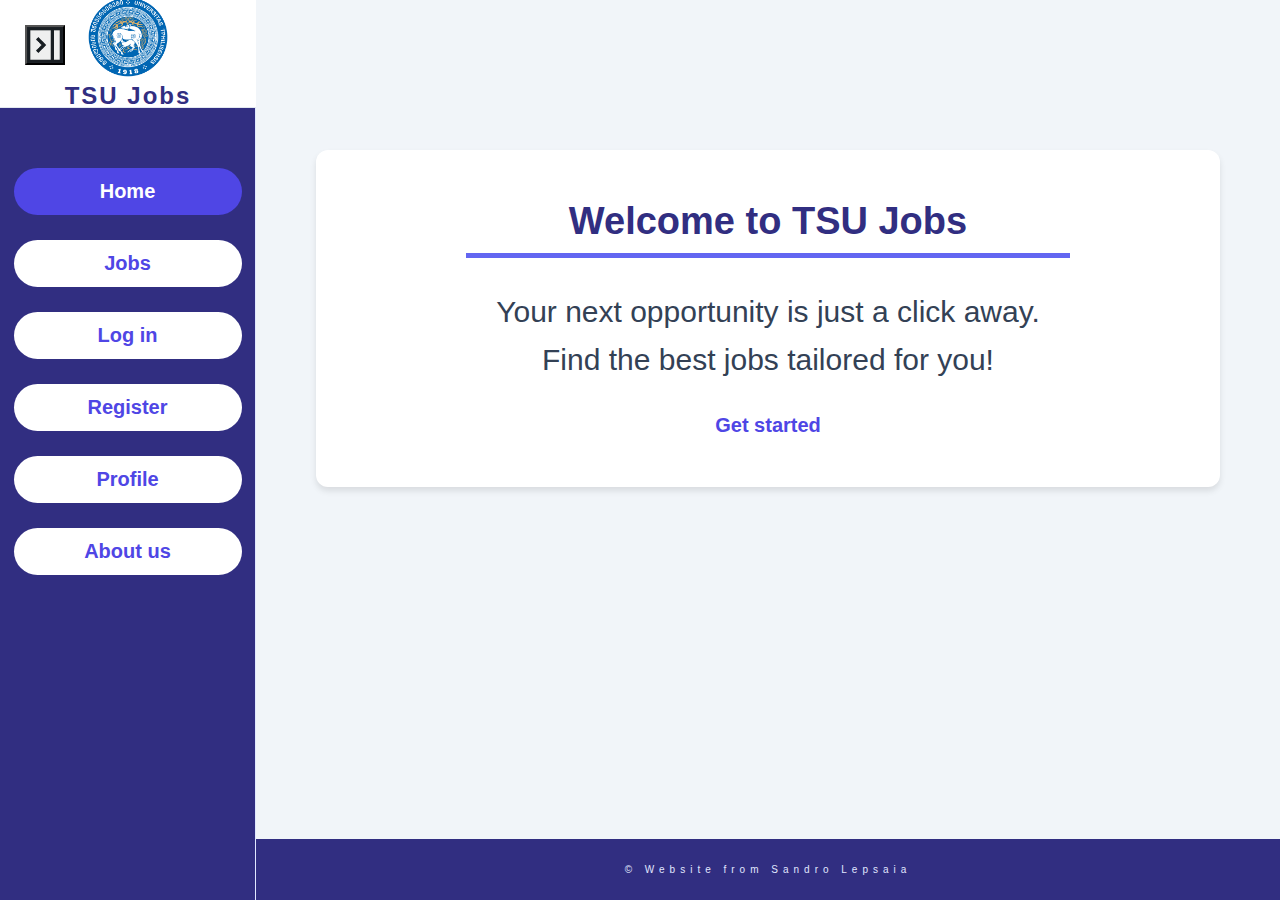
<file: index.html>
<!DOCTYPE html>
<html lang="en">
<head>
    <meta charset="UTF-8">
    <meta name="viewport" content="width=device-width, initial-scale=1.0">
    <title>TSU Jobs - Home</title>
    <link rel="stylesheet" href="style.css">
</head>
<body>
    <header class="left_header">
        <img src="/images/TSU_Logo.png" alt="Tsu logo" class="logo">
        <h1 class="title">TSU Jobs</h1>
        <button id="hide-sidebar"></button> 
    </header>

    <section class="left_area">
        <nav class="main_buttons">
            <a href="index.html" class="nav-link">Home</a>
            <a href="jobs.html" class="nav-link">Jobs</a>
            <a href="login.php" class="nav-link">Log in</a>
            <a href="register.html" class="nav-link">Register</a>
            <a href="profile.php" class="nav-link">Profile</a>

            <a href="about.html" class="nav-link">About us</a>
        </nav>
    </section>

    <main class="main">
        <aside class="main_info">
            <h1 class="welcome">Welcome to TSU Jobs</h1>
            <p class="information">Your next opportunity is just a click away.
                Find the best jobs tailored for you!</p>
            <a href="jobs.html" class="nav-link">Get started</a>
        </aside>
    </main>
    
    <footer class="footer">
        <p class="footer-text">&copy; Website from Sandro Lepsaia</p>
    </footer>
    <script src="script.js"></script>
</body>
</html>
</file>
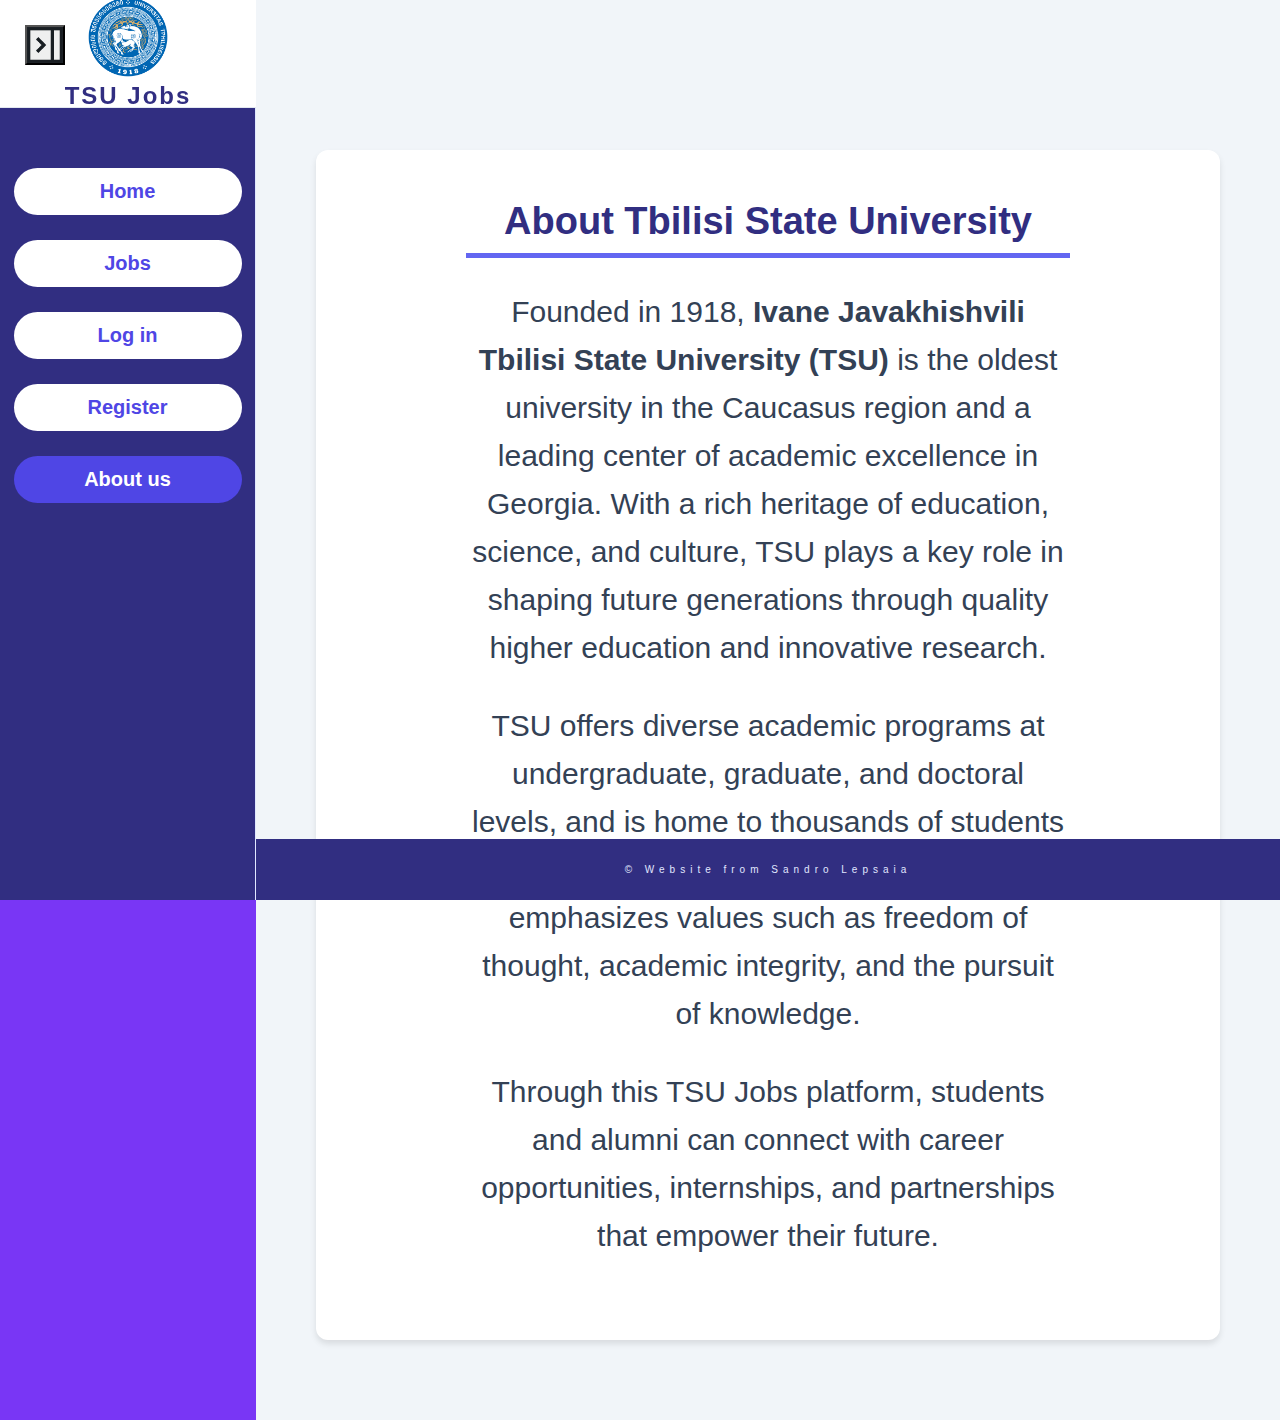
<file: about.html>
<!DOCTYPE html>
<html lang="en">
<head>
    <meta charset="UTF-8">
    <meta name="viewport" content="width=device-width, initial-scale=1.0">
    <title>About Us - TSU Jobs</title>
    <link rel="stylesheet" href="style.css">
</head>
<body>
    <header class="left_header">
            <img src="\images\TSU_Logo.png" alt="Tsu logo" class="logo">
            <h1 class="title">TSU Jobs</h1>
            <button id="hide-sidebar"></button> 

    </header>

    <section class="left_area">
         <nav class="main_buttons">
            <a href="index.html" class="nav-link">Home</a>
            <a href="jobs.html" class="nav-link">Jobs</a>
            <a href="login.php" class="nav-link">Log in</a>
            <a href="register.html" class="nav-link">Register</a>
            <a href="about.html" class="nav-link">About us</a>
        </nav>
    </section>

    <main class="main">
        <section class="main_info">
            <h1 class="welcome">About Tbilisi State University</h1>
            <p class="information">
                Founded in 1918, <strong>Ivane Javakhishvili Tbilisi State University (TSU)</strong> is the oldest university in the Caucasus region and a leading center of academic excellence in Georgia. With a rich heritage of education, science, and culture, TSU plays a key role in shaping future generations through quality higher education and innovative research.
            </p>
            <p class="information">
                TSU offers diverse academic programs at undergraduate, graduate, and doctoral levels, and is home to thousands of students and faculty members. The university emphasizes values such as freedom of thought, academic integrity, and the pursuit of knowledge.
            </p>
            <p class="information">
                Through this TSU Jobs platform, students and alumni can connect with career opportunities, internships, and partnerships that empower their future.
            </p>
        </section>
    </main>

    <footer class="footer">
        <p class="footer-text">&copy; Website from Sandro Lepsaia</p>
    </footer>
    <script src="script.js"></script>

</body>

</html>
</file>
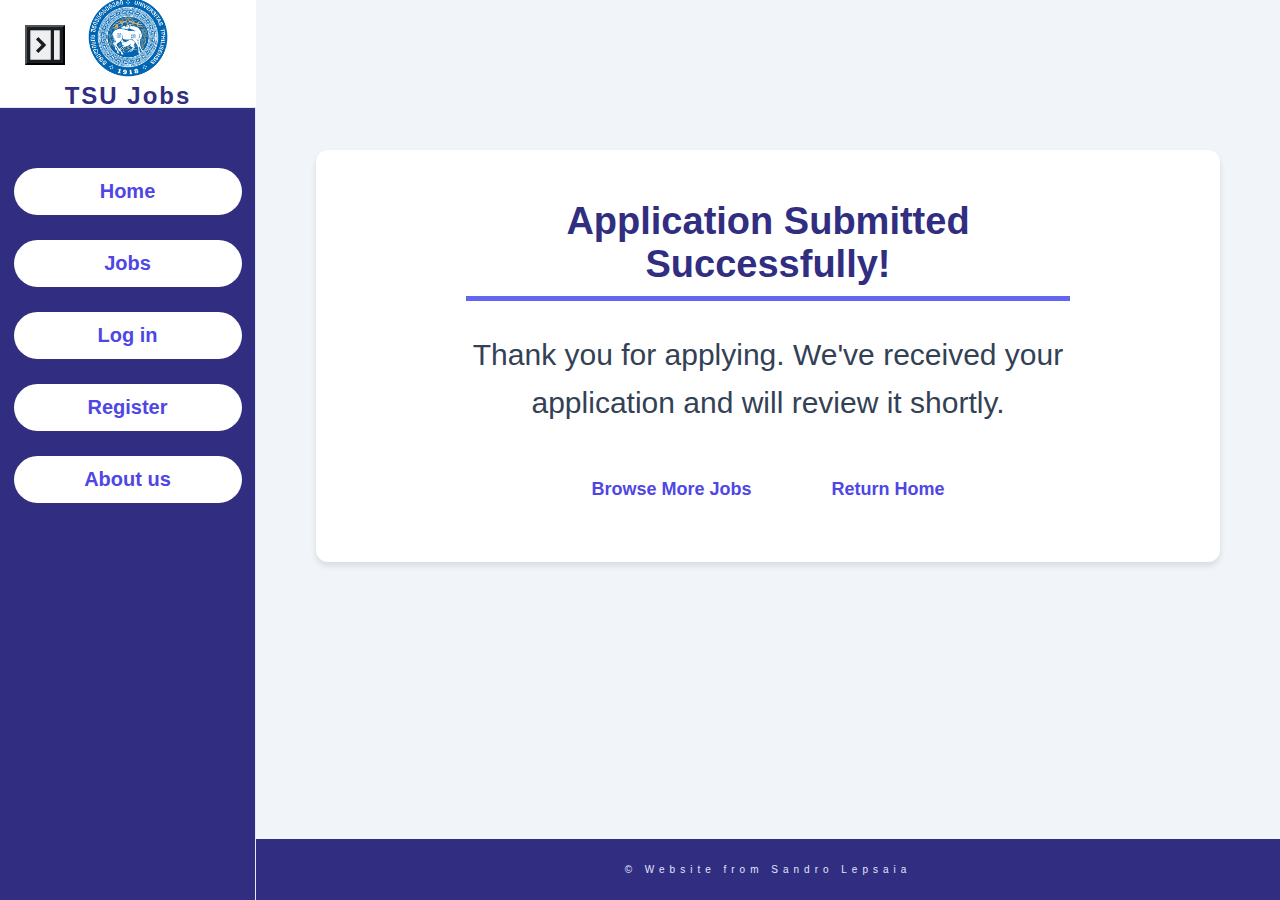
<file: application-success.html>
<!DOCTYPE html>
<html lang="en">
<head>
    <meta charset="UTF-8">
    <meta name="viewport" content="width=device-width, initial-scale=1.0">
    <title>Application Submitted - TSU Jobs</title>
    <link rel="stylesheet" href="style.css">
</head>
<body>
    <header class="left_header">
        <img src="/images/TSU_Logo.png" alt="Tsu logo" class="logo">
        <h1 class="title">TSU Jobs</h1>
        <button id="hide-sidebar"></button> 
    </header>

    <section class="left_area">
        <nav class="main_buttons">
            <a href="home.html" class="nav-link">Home</a>
            <a href="jobs.html" class="nav-link">Jobs</a>
            <a href="login.php" class="nav-link">Log in</a>
            <a href="register.html" class="nav-link">Register</a>
            <a href="about.html" class="nav-link">About us</a>
        </nav>
    </section>

    <main class="main">
        <section class="main_info">
            <h1 class="welcome">Application Submitted Successfully!</h1>
            <p class="information">Thank you for applying. We've received your application and will review it shortly.</p>
            <div class="cta-buttons">
                <a href="jobs.html" class="nav-link">Browse More Jobs</a>
                <a href="index.html" class="nav-link">Return Home</a>
            </div>
        </section>
    </main>
    
    <footer class="footer">
        <p class="footer-text">&copy; Website from Sandro Lepsaia</p>
    </footer>
    
    <script src="script.js"></script>
</body>
</html>
</file>
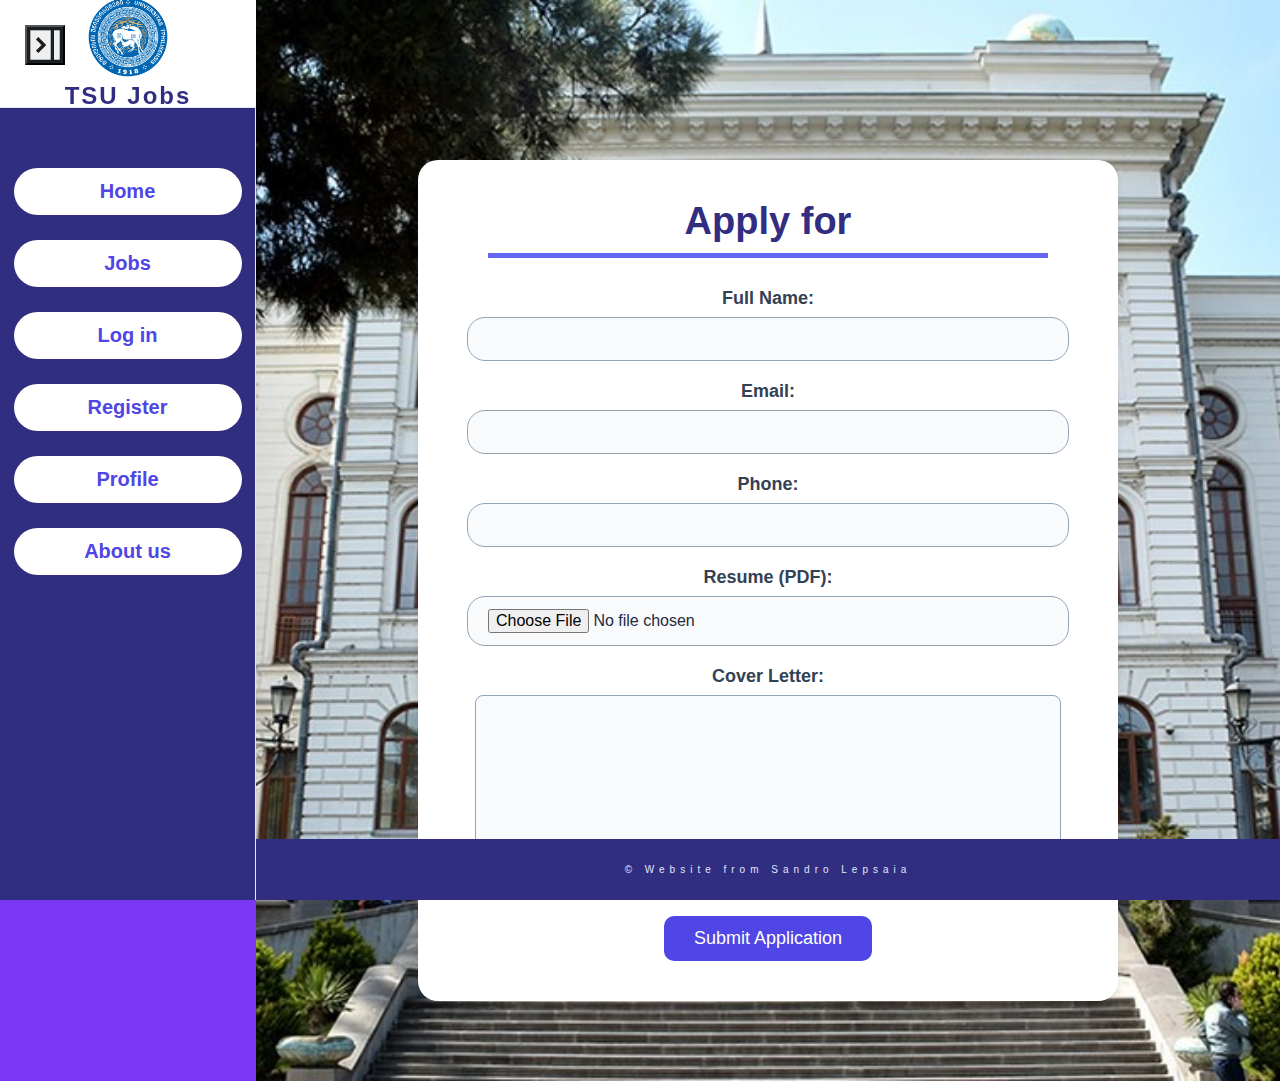
<file: jobs-form.html>
<!DOCTYPE html>
<html lang="en">
<head>
    <meta charset="UTF-8">
    <meta name="viewport" content="width=device-width, initial-scale=1.0">
    <title>Apply for Job - TSU Jobs</title>
    <link rel="stylesheet" href="style.css">
    <link rel="stylesheet" href="register.css">
</head>
<body>
    <header class="left_header">
        <img src="/images/TSU_Logo.png" alt="Tsu logo" class="logo">
        <h1 class="title">TSU Jobs</h1>
        <button id="hide-sidebar"></button> 
    </header>

    <section class="left_area">
        <nav class="main_buttons">
            <a href="index.html" class="nav-link">Home</a>
            <a href="jobs.html" class="nav-link">Jobs</a>
            <a href="login.php" class="nav-link">Log in</a>
            <a href="register.html" class="nav-link">Register</a>
            <a href="profile.php" class="nav-link">Profile</a>
            <a href="about.html" class="nav-link">About us</a>

        </nav>
    </section>

    <main class="main">
        <aside class="main_info">
            <h1 class="welcome">Apply for <span id="job-title"></span></h1>
            <form class="register-form" action="apply.php" method="post" enctype="multipart/form-data">
                <input type="hidden" id="job-id" name="job-id">
                
                <div class="form-row">
                    <label for="name">Full Name:</label>
                    <input type="text" id="name" name="name" required>
                </div>

                <div class="form-row">
                    <label for="email">Email:</label>
                    <input type="email" id="email" name="email" required>
                </div>

                <div class="form-row">
                    <label for="phone">Phone:</label>
                    <input type="tel" id="phone" name="phone" required>
                </div>

                <div class="form-row">
                    <label for="resume">Resume (PDF):</label>
                    <input type="file" id="resume" name="resume" accept=".pdf" required>
                </div>

                <div class="form-row">
                    <label for="cover-letter">Cover Letter:</label>
                    <textarea id="cover-letter" name="cover-letter" rows="5" required></textarea>
                </div>

                <div class="button-area">
                    <button type="submit" class="reg-button">Submit Application</button>
                </div>
            </form>
        </aside>
    </main>

    <footer class="footer">
        <p class="footer-text">&copy; Website from Sandro Lepsaia</p>
    </footer>
    
    <script src="script.js"></script>
    <script>
        const urlParams = new URLSearchParams(window.location.search);
        const jobTitle = urlParams.get('title');
        const jobId = urlParams.get('id');
        
        if (jobTitle) {
            document.getElementById('job-title').textContent = jobTitle;
            document.getElementById('job-id').value = jobId || '';
        }
    </script>
</body>
</html>
</file>
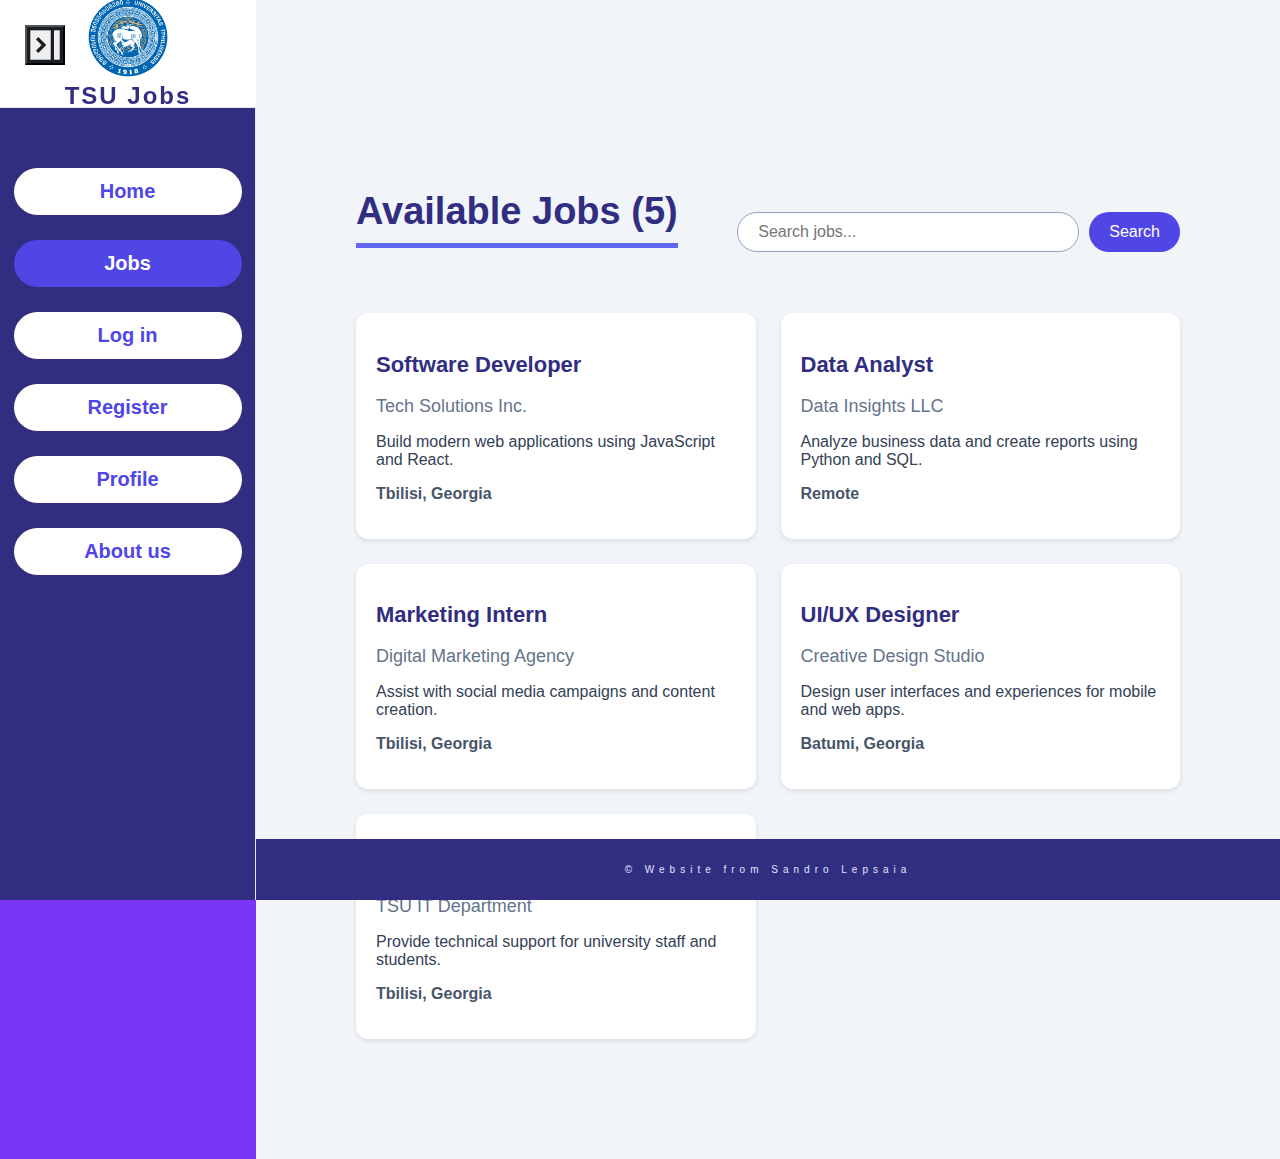
<file: jobs.html>
<!DOCTYPE html>
<html lang="en">
<head>
    <meta charset="UTF-8">
    <meta name="viewport" content="width=device-width, initial-scale=1.0">
    <title>Jobs - TSU Jobs</title>
    <link rel="stylesheet" href="style.css">
</head>
<body>
    <header class="left_header">
        <img src="/images/TSU_Logo.png" alt="Tsu logo" class="logo">
        <h1 class="title">TSU Jobs</h1>
        <button id="hide-sidebar"></button> 
    </header>

    <section class="left_area">
        <nav class="main_buttons">
            <a href="index.html" class="nav-link">Home</a>
            <a href="jobs.html" class="nav-link active">Jobs</a>
            <a href="login.php" class="nav-link">Log in</a>
            <a href="register.html" class="nav-link">Register</a>
            <a href="profile.php" class="nav-link">Profile</a>
            <a href="about.html" class="nav-link">About us</a>
        </nav>
    </section>

    <main class="main">
        <section class="job-grid-container">
            <div class="job-header">
                <h1 class="welcome">Available Jobs (<span id="job-count"></span>)</h1>
                <div class="job-search">
                    <input type="text" placeholder="Search jobs..." id="job-search">
                    <button id="search-button">Search</button>
                </div>
            </div>
            
            <div class="job-grid" id="job-grid">
                <a href="jobs-form.html?id=1&title=Software+Developer" class="job-card">
                    <h2 class="job-title">Software Developer</h2>
                    <p class="job-company">Tech Solutions Inc.</p>
                    <p class="job-desc">Build modern web applications using JavaScript and React.</p>
                    <p class="job-location">Tbilisi, Georgia</p>
                </a>

                <a href="jobs-form.html?id=2&title=Data+Analyst" class="job-card">
                    <h2 class="job-title">Data Analyst</h2>
                    <p class="job-company">Data Insights LLC</p>
                    <p class="job-desc">Analyze business data and create reports using Python and SQL.</p>
                    <p class="job-location">Remote</p>
                </a>

                <a href="jobs-form.html?id=3&title=Marketing+Intern" class="job-card">
                    <h2 class="job-title">Marketing Intern</h2>
                    <p class="job-company">Digital Marketing Agency</p>
                    <p class="job-desc">Assist with social media campaigns and content creation.</p>
                    <p class="job-location">Tbilisi, Georgia</p>
                </a>

                <a href="jobs-form.html?id=4&title=UI/UX+Designer" class="job-card">
                    <h2 class="job-title">UI/UX Designer</h2>
                    <p class="job-company">Creative Design Studio</p>
                    <p class="job-desc">Design user interfaces and experiences for mobile and web apps.</p>
                    <p class="job-location">Batumi, Georgia</p>
                </a>

                <a href="jobs-form.html?id=5&title=IT+Support" class="job-card">
                    <h2 class="job-title">IT Support Specialist</h2>
                    <p class="job-company">TSU IT Department</p>
                    <p class="job-desc">Provide technical support for university staff and students.</p>
                    <p class="job-location">Tbilisi, Georgia</p>
                </a>
            </div>
        </section>
    </main>

    <footer class="footer">
        <p class="footer-text">&copy; Website from Sandro Lepsaia</p>
    </footer>
    
    <script src="script.js"></script>
    <script>
        // Job search functionality
        document.getElementById('search-button').addEventListener('click', function() {
            const searchTerm = document.getElementById('job-search').value.toLowerCase();
            const jobCards = document.querySelectorAll('.job-card');
            
            jobCards.forEach(card => {
                const text = card.textContent.toLowerCase();
                if (text.includes(searchTerm)) {
                    card.style.display = 'block';
                } else {
                    card.style.display = 'none';
                }
            });
            
            const visibleJobs = document.querySelectorAll('.job-card[style="display: block;"]').length;
            document.getElementById('job-count').textContent = visibleJobs;
        });
    </script>
</body>
</html>
</file>
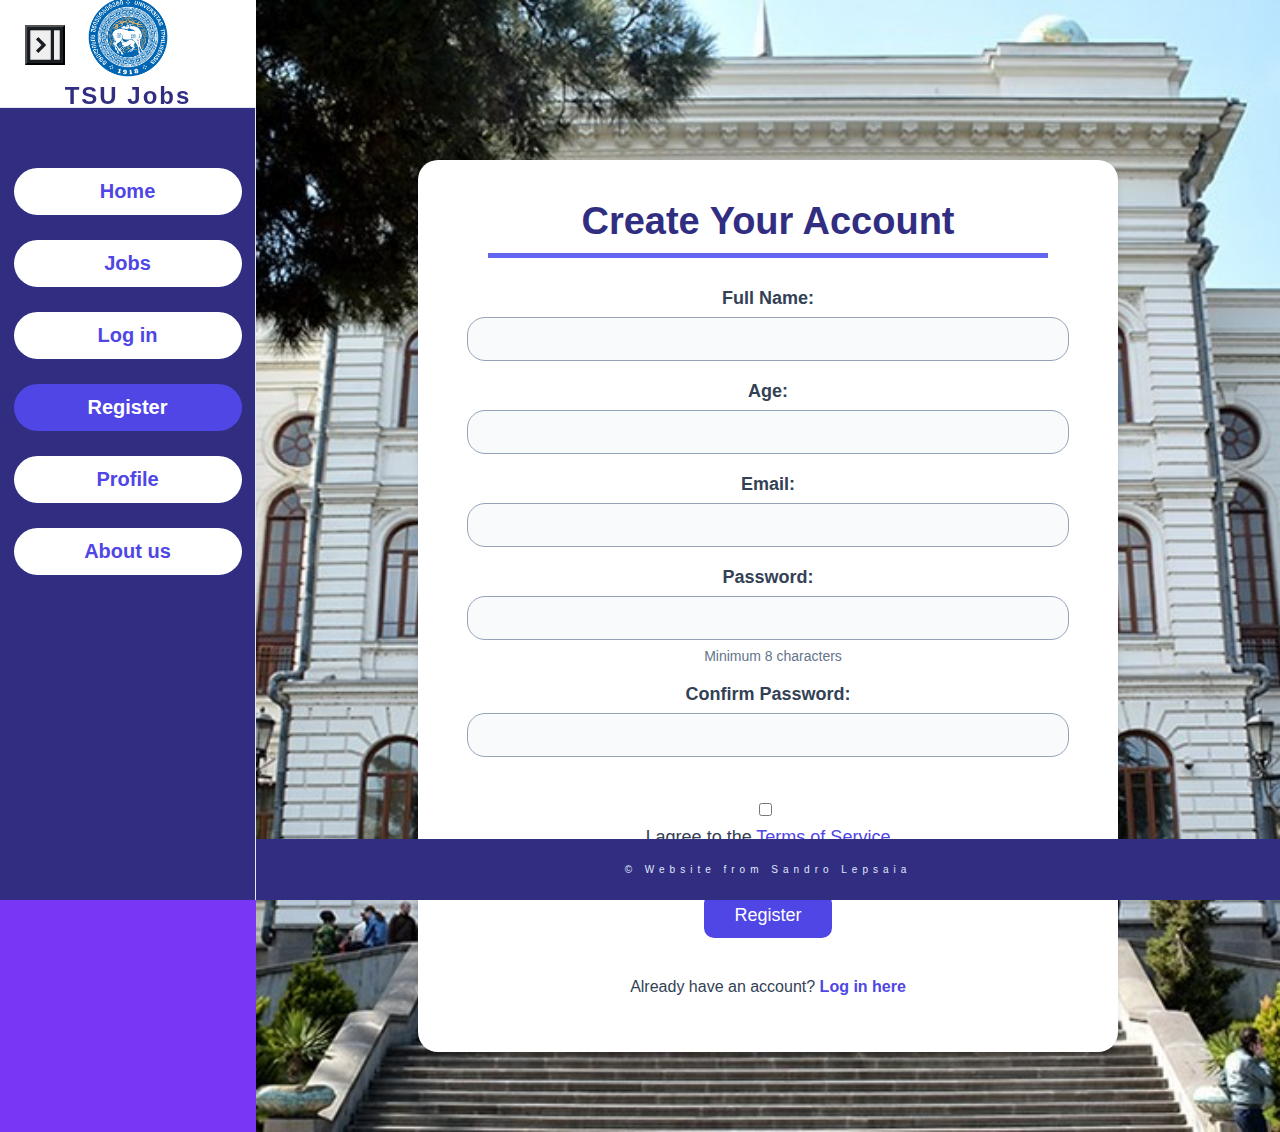
<file: register.html>
<!DOCTYPE html>
<html lang="en">
<head>
    <meta charset="UTF-8">
    <meta name="viewport" content="width=device-width, initial-scale=1.0">
    <title>Register - TSU Jobs</title>
    <link rel="stylesheet" href="style.css">
    <link rel="stylesheet" href="register.css">
</head>
<body>
    <header class="left_header">
        <img src="/images/TSU_Logo.png" alt="Tsu logo" class="logo">
        <h1 class="title">TSU Jobs</h1>
        <button id="hide-sidebar"></button> 
    </header>

    <section class="left_area">
        <nav class="main_buttons">
            <a href="index.html" class="nav-link">Home</a>
            <a href="jobs.html" class="nav-link">Jobs</a>
            <a href="login.php" class="nav-link">Log in</a>
            <a href="register.html" class="nav-link active">Register</a>
            <a href="profile.php" class="nav-link">Profile</a>
            <a href="about.html" class="nav-link">About us</a>
        </nav>
    </section>

    <main class="main">
        <aside class="main_info">
            <h1 class="welcome">Create Your Account</h1>
            <form class="register-form" action="register.php" method="post" id="registration-form">
                <div class="form-row">
                    <label for="name">Full Name:</label>
                    <input type="text" id="name" name="name" required minlength="3">
                </div>

                <div class="form-row">
                    <label for="age">Age:</label>
                    <input type="number" id="age" name="age" min="16" max="99" required>
                </div>

                <div class="form-row">
                    <label for="email">Email:</label>
                    <input type="email" id="email" name="email" required>
                </div>

                <div class="form-row">
                    <label for="password">Password:</label>
                    <input type="password" id="password" name="password" required minlength="8">
                    <small>Minimum 8 characters</small>
                </div>

                <div class="form-row">
                    <label for="confirm-password">Confirm Password:</label>
                    <input type="password" id="confirm-password" name="confirm-password" required>
                    <span id="password-match"></span>
                </div>

                <div class="form-row terms">
                    <input type="checkbox" id="terms" name="terms" required>
                    <label for="terms">I agree to the <a href="terms.html">Terms of Service</a></label>
                </div>

                <div class="button-area">
                    <button type="submit" class="reg-button">Register</button>
                </div>
                
                <p class="login-link">Already have an account? <a href="login.html">Log in here</a></p>
            </form>
        </aside>
    </main>

    <footer class="footer">
        <p class="footer-text">&copy; Website from Sandro Lepsaia</p>
    </footer>

    <script src="script.js"></script>
    <script>
        // Password match validation
        document.getElementById('confirm-password').addEventListener('input', function() {
            const password = document.getElementById('password').value;
            const confirmPassword = this.value;
            const matchText = document.getElementById('password-match');
            
            if (password && confirmPassword) {
                if (password === confirmPassword) {
                    matchText.textContent = "✓ Passwords match";
                    matchText.style.color = "green";
                } else {
                    matchText.textContent = "✗ Passwords don't match";
                    matchText.style.color = "red";
                }
            }
        });
    </script>
</body>
</html>
</file>
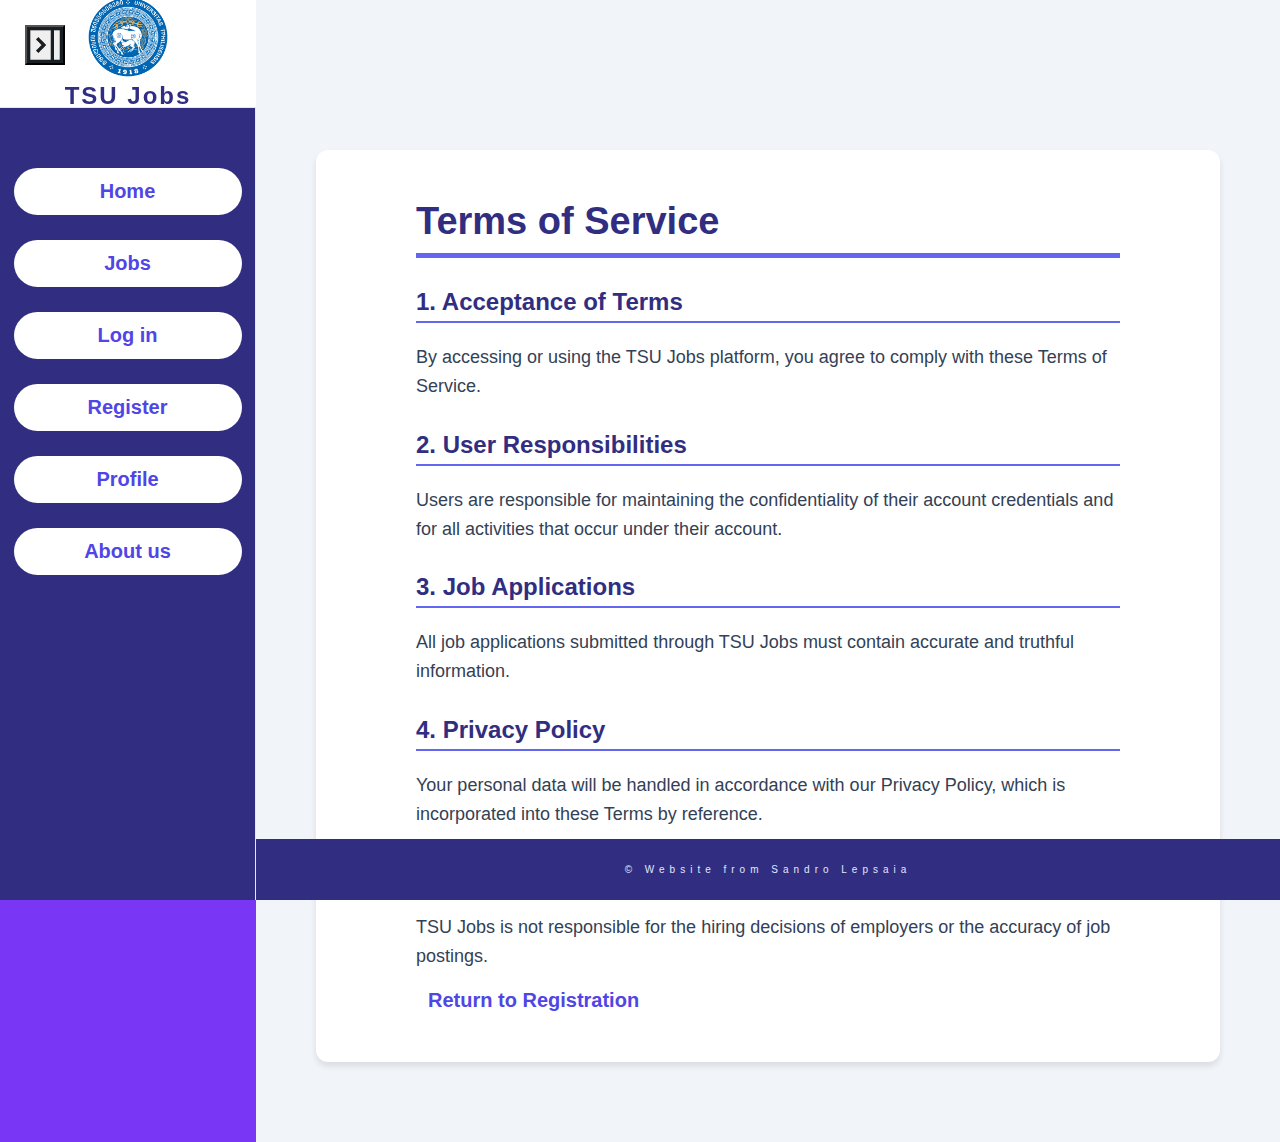
<file: terms.html>
<!DOCTYPE html>
<html lang="en">
<head>
    <meta charset="UTF-8">
    <meta name="viewport" content="width=device-width, initial-scale=1.0">
    <title>Terms of Service - TSU Jobs</title>
    <link rel="stylesheet" href="style.css">
</head>
<body>
    <header class="left_header">
        <img src="/images/TSU_Logo.png" alt="Tsu logo" class="logo">
        <h1 class="title">TSU Jobs</h1>
        <button id="hide-sidebar"></button> 
    </header>

    <section class="left_area">
        <nav class="main_buttons">
            <a href="index.html" class="nav-link">Home</a>
            <a href="jobs.html" class="nav-link">Jobs</a>
            <a href="login.php" class="nav-link">Log in</a>
            <a href="register.html" class="nav-link">Register</a>
            <a href="profile.php" class="nav-link">Profile</a>
            <a href="about.html" class="nav-link">About us</a>
        </nav>
    </section>

    <main class="main">
        <section class="main_info terms-content">
            <h1 class="welcome">Terms of Service</h1>
            <div class="terms-text">
                <h2>1. Acceptance of Terms</h2>
                <p>By accessing or using the TSU Jobs platform, you agree to comply with these Terms of Service.</p>
                
                <h2>2. User Responsibilities</h2>
                <p>Users are responsible for maintaining the confidentiality of their account credentials and for all activities that occur under their account.</p>
                
                <h2>3. Job Applications</h2>
                <p>All job applications submitted through TSU Jobs must contain accurate and truthful information.</p>
                
                <h2>4. Privacy Policy</h2>
                <p>Your personal data will be handled in accordance with our Privacy Policy, which is incorporated into these Terms by reference.</p>
                
                <h2>5. Limitation of Liability</h2>
                <p>TSU Jobs is not responsible for the hiring decisions of employers or the accuracy of job postings.</p>
            </div>
            
            <a href="register.html" class="nav-link">Return to Registration</a>
        </section>
    </main>
    
    <footer class="footer">
        <p class="footer-text">&copy; Website from Sandro Lepsaia</p>
    </footer>
    
    <script src="script.js"></script>
</body>
</html>
</file>
<file: style.css>
body {
    margin: 0;
    padding: 0;
    font-family: 'Segoe UI', Tahoma, Geneva, Verdana, sans-serif;
    background-color: #7936f5;
    color: #1e293b;
    position: relative;
    min-height: 100vh;
    overflow-x: hidden;
}

#hide-sidebar {
    position: fixed;
    top: 25px; 
    left: 25px; 
    width: 40px;
    height: 40px;
    background-image: url("images/hide-sidebar.png");
    background-size: contain;
    background-repeat: no-repeat;
    cursor: pointer;
    z-index: 1000;
}

.left_area {
    transform: translateX(0); 
    transition: transform 1s ease;
    position: fixed;
    top: 12vh; 
    left: 0;
    width: 20%;
    height: 88vh; 
    display: flex;
    flex-direction: column;
    align-items: center;
    background-color: #312e81;
    padding-top: 30px; 
    box-sizing: border-box;
    border-right: 1px solid #e0e7ff;
    z-index: 900;
}

.left_header {
    transition: width 1s;
    position: fixed;
    top: 0;
    left: 0;
    width: 20%;
    height: 12vh; 
    display: flex;
    flex-direction: column;
    align-items: center;
    justify-content: center;
    background-color: white;
    color: #312e81;
    border-bottom: 1px solid #e2e8f0;
    box-sizing: border-box;
    z-index: 900;
    padding: 10px 0; 
}

body.sidebar-hidden .left_header {
    width: 100%;
}

body.sidebar-hidden .left_area {
    transform: translateX(-100%);
}

body.sidebar-hidden .footer {
    left: 0;
}

.main, .footer {
    transition: margin-left 1s ease;
}

.main {
    margin-left: 20%;
    padding: 60px;
    padding-bottom: 80px;
    background-color: #f1f5f9;
    min-height: 100vh;
    display: flex;
    justify-content: center;
    align-items: flex-start;
    box-sizing: border-box;
}

body.sidebar-hidden .main {
    margin-left: 0;
}

.logo {
    width: 80px;
    margin-bottom: 5px;
}

.title {
    font-size: 24px;
    letter-spacing: 2px;
    margin: 0;
}

.main_buttons {
    display: flex;
    flex-direction: column;
    gap: 25px;
    width: 100%;
    align-items: center;
    margin-top: 30px;
}

.nav-link {
    width: 80%;
    padding: 12px;
    border-radius: 30px;
    background-color: #ffffff;
    color: #4f46e5;
    text-decoration: none;
    font-size: 20px;
    font-weight: 600;
    text-align: center;
    transition: all 0.3s ease;
}

.nav-link:hover {
    background-color: #6366f1;
    color: white;
    transform: scale(1.05);
    box-shadow: 0 4px 10px rgba(0,0,0,0.1);
}

.nav-link.active {
    background-color: #4f46e5;
    color: white;
}

.main_info {
    background-color: white;
    padding: 50px 150px;
    text-align: center;
    border-radius: 12px;
    box-shadow: 0 4px 6px rgba(0, 0, 0, 0.1);
    margin-top: 10%;
    width: 100%;
    box-sizing: border-box;
}

.welcome {
    color: #312e81;      
    border-bottom: 5px solid #6366f1; 
    padding-bottom: 10px; 
    font-size: 38px;
    margin-top: 0;
}

.information {
    font-size: 30px;
    color: #334155;   
    line-height: 1.6;
}

.footer {
    transition: left 1s ease;
    position: fixed;
    bottom: 0;
    left: 20%;
    right: 0;
    background-color: #312e81;
    color: #e0e7ff;
    text-align: center;
    font-size: 10px;
    font-weight: 400;
    letter-spacing: 5px;
    box-sizing: border-box;
    padding: 15px 0;
    z-index: 800;
}


.job-grid-container {
    width: 100%;
    padding: 40px;
    box-sizing: border-box;
    margin-top: 10vh;
}

body.sidebar-hidden .job-grid-container {
    margin-top: 10vh; 
}
.job-header {
    display: flex;
    justify-content: space-between;
    align-items: center;
    margin-bottom: 30px;
}

.job-search {
    display: flex;
    gap: 10px;
}

.job-search input {
    padding: 10px 20px;
    border-radius: 30px;
    border: 1px solid #94a3b8;
    font-size: 16px;
    width: 300px;
}

.job-search button {
    padding: 10px 20px;
    background-color: #4f46e5;
    color: white;
    border: none;
    border-radius: 30px;
    cursor: pointer;
    font-size: 16px;
}

.job-grid {
    display: grid;
    grid-template-columns: repeat(auto-fill, minmax(300px, 1fr));
    gap: 25px;
    margin-top: 40px;
}

.job-card {
    background-color: #ffffff;
    border-radius: 12px;
    padding: 20px;
    box-shadow: 0 2px 5px rgba(0, 0, 0, 0.1);
    transition: transform 0.3s ease;
    text-align: left;
    text-decoration: none;
    display: block;
}

.job-card:hover {
    transform: translateY(-5px);
    box-shadow: 0 6px 15px rgba(0,0,0,0.15);
}

.job-title {
    color: #312e81;
    font-size: 22px;
    margin-bottom: 5px;
}

.job-company {
    color: #64748b;
    font-size: 18px;
    margin-bottom: 10px;
}

.job-desc {
    color: #334155;
    font-size: 16px;
    margin-bottom: 15px;
}

.job-location {
    color: #475569;
    font-size: 16px;
    font-weight: 600;
}

/* Form Styles */
.login-form, .register-form {
    display: flex;
    flex-direction: column;
    gap: 20px;
    margin-top: 30px;
}

.login-form .form-group, 
.register-form .form-row {
    display: flex;
    flex-direction: column;
    gap: 8px;
}

.login-form label,
.register-form label {
    font-size: 20px;
    font-weight: 600;
    text-align: left;
    color: #334155;
}

.login-form input,
.register-form input {
    font-size: 16px;
    padding: 12px 20px;
    border-radius: 18px;
    border: 1px solid #94a3b8;
    background-color: #f8fafc;
}

.login-form button {
    padding: 12px;
    font-size: 20px;
    background-color: #4f46e5;
    color: white;
    border: none;
    border-radius: 10px;
    cursor: pointer;
    margin-top: 10px;
}

.login-form button:hover {
    background-color: #4338ca;
}

.register-form .button-area {
    display: flex;
    justify-content: center;
    margin-top: 25px;
}

.reg-button {
    padding: 12px 30px;
    font-size: 18px;
    background-color: #4f46e5;
    color: white;
    border: none;
    border-radius: 10px;
    cursor: pointer;
    transition: background-color 0.3s ease;
}

.reg-button:hover {
    background-color: #4338ca;
}

.cta-buttons {
    display: flex;
    gap: 20px;
    justify-content: center;
    margin-top: 40px;
}

.cta-buttons .nav-link {
    width: auto;
    padding: 12px 30px;
    font-size: 18px;
}

.terms-content {
    text-align: left;
    padding: 50px 100px;
}

.terms-text h2 {
    color: #312e81;
    border-bottom: 2px solid #6366f1;
    padding-bottom: 5px;
    margin-top: 30px;
}

.terms-text p {
    font-size: 18px;
    line-height: 1.6;
    color: #334155;
}

textarea {
    width: 100%;
    padding: 12px;
    border-radius: 8px;
    border: 1px solid #94a3b8;
    background-color: #f8fafc;
    font-family: inherit;
    font-size: 16px;
    resize: vertical;
    min-height: 150px;
}

#password-match {
    font-size: 14px;
    font-weight: 600;
    margin-top: 5px;
}

.forgot-password {
    font-size: 14px;
    color: #4f46e5;
    text-align: right;
    margin-top: 5px;
    text-decoration: none;
}

.forgot-password:hover {
    text-decoration: underline;
}

.register-link, .login-link {
    margin-top: 20px;
    font-size: 16px;
    color: #334155;
}

.register-link a, .login-link a {
    color: #4f46e5;
    text-decoration: none;
    font-weight: 600;
}

.register-link a:hover, .login-link a:hover {
    text-decoration: underline;
}

.terms {
    display: flex;
    align-items: center;
    gap: 10px;
    margin-top: 20px;
}

.terms label {
    font-size: 16px;
    font-weight: normal;
}

.terms a {
    color: #4f46e5;
    text-decoration: none;
}

.terms a:hover {
    text-decoration: underline;
}

@media (max-width: 480px) {
    .main {
        padding: 15px;
    }
    
    .main_info {
        padding: 20px;
    }
    
    .job-grid-container {
        padding: 20px 15px;
    }
    
    .login-form, .register-form {
        gap: 15px;
    }
    
    .login-form label, 
    .register-form label {
        font-size: 18px;
    }
    
    .left_header {
        height: 14vh; 
        padding: 15px 0;
    }
    
    .left_area {
        top: 14vh;
        height: 86vh;
    }
    
    .logo {
        width: 70px;
    }
    
    .title {
        font-size: 20px; 
    }
    
    .nav-link {
        font-size: 18px; 
        padding: 10px;
    }
}
</file>
<file: register.css>
.main {
    display: flex;
    justify-content: center;
    background-image: url(/images/TSU2.jpg);
    background-repeat: no-repeat;
    background-size: cover;
    background-position: center;
    min-height: 100vh;
}

.main_info {
    background-color: white;
    padding: 40px 70px;
    margin-top: 100px;
    border-radius: 20px;
    width: 100%;
    max-width: 700px;
    box-sizing: border-box;
}

.register-form {
    display: flex;
    flex-direction: column;
    gap: 20px;
    margin-top: 30px;
}

.form-row {
    display: grid;
    grid-template-columns: 150px 1fr;
    align-items: center;
    gap: 20px;
}

.register-form label {
    font-size: 18px;
    font-weight: 600;
    color: #334155;
    text-align: right;
}

.register-form input {
    font-size: 16px;
    padding: 12px 20px;
    border-radius: 18px;
    border: 1px solid #94a3b8;
    background-color: #f8fafc;
    width: 100%;
}

.register-form small {
    font-size: 14px;
    color: #64748b;
    margin-left: 10px;
    grid-column: 2;
}

#password-match {
    font-size: 14px;
    font-weight: 600;
    margin-left: 10px;
    grid-column: 2;
}

.button-area {
    display: flex;
    justify-content: center;
    margin-top: 25px;
    grid-column: 1 / -1;
}

.reg-button {
    padding: 12px 30px;
    font-size: 18px;
    background-color: #4f46e5;
    color: white;
    border: none;
    border-radius: 10px;
    cursor: pointer;
    transition: background-color 0.3s ease;
}

.reg-button:hover {
    background-color: #4338ca;
}

.login-link {
    text-align: center;
    margin-top: 20px;
    font-size: 16px;
    color: #334155;
    grid-column: 1 / -1;
}

.login-link a {
    color: #4f46e5;
    text-decoration: none;
    font-weight: 600;
}

.login-link a:hover {
    text-decoration: underline;
}

.terms {
    display: grid;
    grid-template-columns: 150px 1fr;
    align-items: center;
    gap: 20px;
    margin-top: 10px;
}

.terms input[type="checkbox"] {
    grid-column: 2;
    justify-self: start;
    width: auto;
    margin-right: 10px;
}

.terms label {
    text-align: left;
    font-weight: normal;
    grid-column: 2;
}

.terms a {
    color: #4f46e5;
    text-decoration: none;
}

.terms a:hover {
    text-decoration: underline;
}
@media (max-width: 768px) {
    .main_info {
        padding: 30px 40px;
        margin: 60px auto;
    }

    .form-row {
        grid-template-columns: 1fr;
        gap: 8px;
    }

    .register-form label {
        text-align: left;
        font-size: 16px;
    }

    .register-form input {
        padding: 10px 15px;
    }

    .register-form small,
    #password-match {
        margin-left: 0;
        grid-column: 1;
    }

    .terms {
        grid-template-columns: 1fr;
    }

    .terms input[type="checkbox"] {
        grid-column: 1;
        margin-right: 8px;
    }

    .terms label {
        grid-column: 1;
    }
}

@media (max-width: 480px) {
    .main {
        padding: 10px;
        align-items: flex-start; 
    }

    .main_info {
        padding: 25px;
        margin: 30px auto;
        border-radius: 15px;
    }

    .register-form {
        gap: 15px;
        margin-top: 20px;
    }

    .reg-button {
        padding: 14px 20px; 
        font-size: 16px;
    }

    .login-link {
        font-size: 15px;
    }
}
</file>
